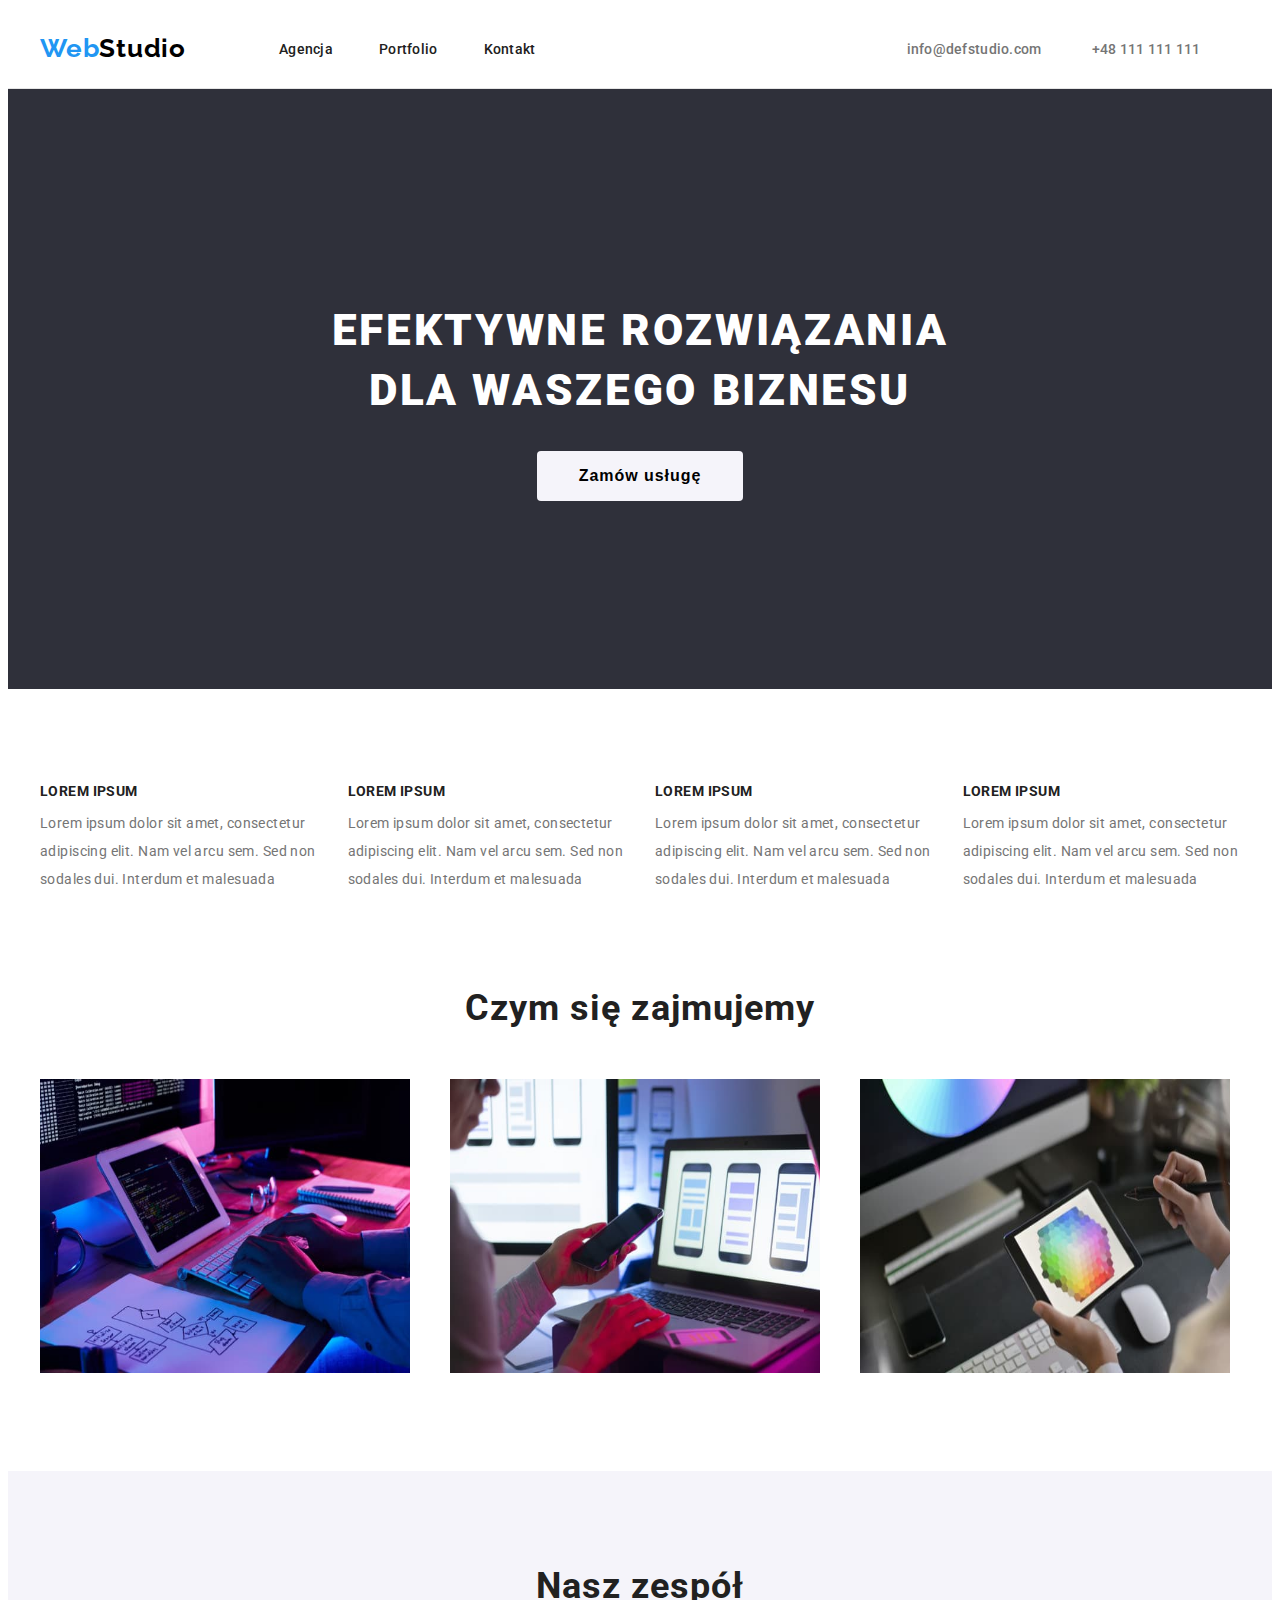
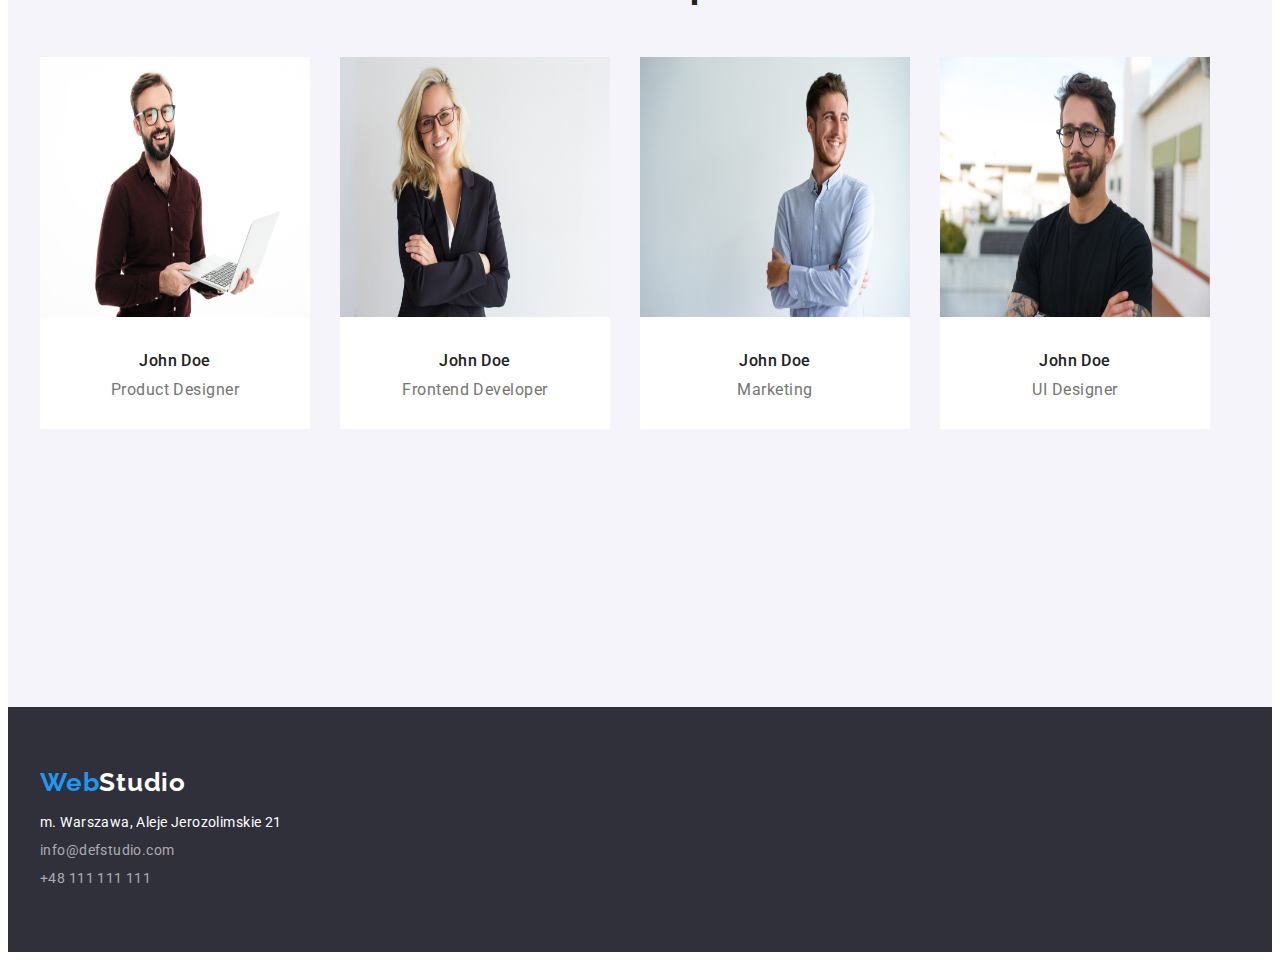
<file: index.html>
<!DOCTYPE html>
<html lang="pl">
  <head>
    <meta charset="UTF-8" />
    <meta http-equiv="X-UA-Compatible" content="IE=edge" />
    <meta name="viewport" content="width=device-width, initial-scale=1.0" />
    <link rel="preconnect" href="https://fonts.googleapis.com" />
    <link rel="preconnect" href="https://fonts.gstatic.com" crossorigin />
    <link
      href="https://fonts.googleapis.com/css2?family=Raleway:wght@700&family=Roboto:wght@400;500;700;900&display=swap"
      rel="stylesheet"
    />
    <link
      rel="stylesheet"
      href="https://cdnjs.cloudflare.com/ajax/libs/modern-normalize/1.1.0/modern-normalize.min.css"
      integrity="sha512-wpPYUAdjBVSE4KJnH1VR1HeZfpl1ub8YT/NKx4PuQ5NmX2tKuGu6U/JRp5y+Y8XG2tV+wKQpNHVUX03MfMFn9Q=="
      crossorigin="anonymous"
      referrerpolicy="no-referrer"
    />
    <link rel="stylesheet" href="./css/styles.css" />
    <title>HTML i CSS - Trzecie zadanie domowe</title>
  </head>
  <body>
    <!-- Nagłówek -->
    <header>
      <div class="container container-header">
        <a class="logo non-decoration" href="index.html"
          ><span>Web</span><span class="logo-second-part">Studio</span></a
        >

        <nav>
          <ul class="main-menu">
            <li class="item"><a class="link non-decoration" href="">Agencja</a></li>
            <li class="item">
              <a class="link non-decoration" href="portfolio.html">Portfolio</a>
            </li>
            <li class="item"><a class="link non-decoration" href="">Kontakt</a></li>
          </ul>
        </nav>
        <ul class="header-phone-email">
          <li class="item">
            <a class="link non-decoration" href="mailto:info@devstudio.com">info@defstudio.com</a>
          </li>
          <li class="item">
            <a class="link non-decoration" href="tel:+48111111111">+48 111 111 111</a>
          </li>
        </ul>
      </div>
    </header>

    <main>
      <!-- Sekcja główna -->
      <section class="section container-solutions">
        <div class="container">
          <div class="solutions-text-field">
            <h1 class="for-your-business">EFEKTYWNE ROZWIĄZANIA DLA WASZEGO BIZNESU</h1>
          </div>
          <button class="button-zu" type="button">Zamów usługę</button>
        </div>
      </section>
      <section class="section">
        <div class="container">
          <!-- Nasze atuty-->
          <ul class="description gird-solutions">
            <li class="item">
              <h3 class="points-description">Lorem ipsum</h3>
              <p>
                Lorem ipsum dolor sit amet, consectetur adipiscing elit. Nam vel arcu sem. Sed non
                sodales dui. Interdum et malesuada
              </p>
            </li>
            <li class="item">
              <h3 class="points-description">Lorem ipsum</h3>
              <p>
                Lorem ipsum dolor sit amet, consectetur adipiscing elit. Nam vel arcu sem. Sed non
                sodales dui. Interdum et malesuada
              </p>
            </li>
            <li class="item">
              <h3 class="points-description">Lorem ipsum</h3>
              <p>
                Lorem ipsum dolor sit amet, consectetur adipiscing elit. Nam vel arcu sem. Sed non
                sodales dui. Interdum et malesuada
              </p>
            </li>
            <li class="item">
              <h3 class="points-description">Lorem ipsum</h3>
              <p>
                Lorem ipsum dolor sit amet, consectetur adipiscing elit. Nam vel arcu sem. Sed non
                sodales dui. Interdum et malesuada
              </p>
            </li>
          </ul>
        </div>
      </section>
      <!-- Czym się zajmujemy -->
      <section class="section container-what-we-do">
        <div class="container">
          <h2 class="our-team-and-what-we-do">Czym się zajmujemy</h2>
          <ul class="gird-what-we-do">
            <li class="item">
              <img
                src="images/tablet-keyboard.jpg"
                alt="zdjęcie osoby piszącej na bezprzewodowej klawiaturze podłączonej do tableta"
                width="370"
                height="294"
              />
            </li>
            <li class="item">
              <img
                src="images/laptop-and-phone.jpg"
                alt="zdjęcie osoby siedzącej przed komputerem i patrzącej w ekran telefonu komórkowego"
                width="370"
                height="294"
              />
            </li>
            <li class="item">
              <img
                src="images/tablet.jpg"
                alt="zdjęcie osoby trzymającej tablet"
                width="370"
                height="294"
              />
            </li>
          </ul>
        </div>
      </section>
      <!-- Nasz zespół -->
      <section class="section container-our-team">
        <div class="container">
          <h2 class="our-team-and-what-we-do">Nasz zespół</h2>
          <ul class="team-members-specialties gird-our-team">
            <li class="item">
              <figure class="m-zero">
                <img
                  src="images/photo-product-designer.jpg"
                  alt="zdjęcie pierwszego członka zespołu"
                  width="270"
                  height="260"
                />
                <figcaption>
                  <h4 class="names-team-members">John Doe</h4>
                  <p class="names-team-members-descirption">Product Designer</p>
                </figcaption>
              </figure>
            </li>
            <li class="item">
              <figure class="m-zero">
                <img
                  src="images/photo-frontend-developer.jpg"
                  alt="zdjęcie drugiego członka zespołu"
                  width="270"
                  height="260"
                />
                <figcaption>
                  <h4 class="names-team-members">John Doe</h4>
                  <p class="names-team-members-descirption">Frontend Developer</p>
                </figcaption>
              </figure>
            </li>
            <li class="item">
              <figure class="m-zero">
                <img
                  src="images/photo-marketing.jpg"
                  alt="zdjęcie trzeciego członka zespołu"
                  width="270"
                  height="260"
                />
                <figcaption>
                  <h4 class="names-team-members">John Doe</h4>
                  <p class="names-team-members-descirption">Marketing</p>
                </figcaption>
              </figure>
            </li>
            <li class="item">
              <figure class="m-zero">
                <img
                  src="images/photo-ui-designer.jpg"
                  alt="zdjęcie czwartego członka zespołu"
                  width="270"
                  height="260"
                />
                <figcaption>
                  <h4 class="names-team-members">John Doe</h4>
                  <p class="names-team-members-descirption">UI Designer</p>
                </figcaption>
              </figure>
            </li>
          </ul>
        </div>
      </section>
    </main>
    <!-- Stopka -->
    <footer class="footer-container">
      <div class="container">
        <a class="logo non-decoration" href="index.html"
          ><span>Web</span><span class="logo-second-part-alternative">Studio</span></a
        >

        <address class="address-footer">
          <p>m. Warszawa, Aleje Jerozolimskie 21</p>
          <ul class="footer-phone-email">
            <li>
              <p>
                <a class="link non-decoration" href="mailto:info@devstudio.com"
                  >info@defstudio.com</a
                >
              </p>
            </li>
            <li>
              <p><a class="link non-decoration" href="tel:+48111111111">+48 111 111 111</a></p>
            </li>
          </ul>
        </address>
      </div>
    </footer>
  </body>
</html>
</file>
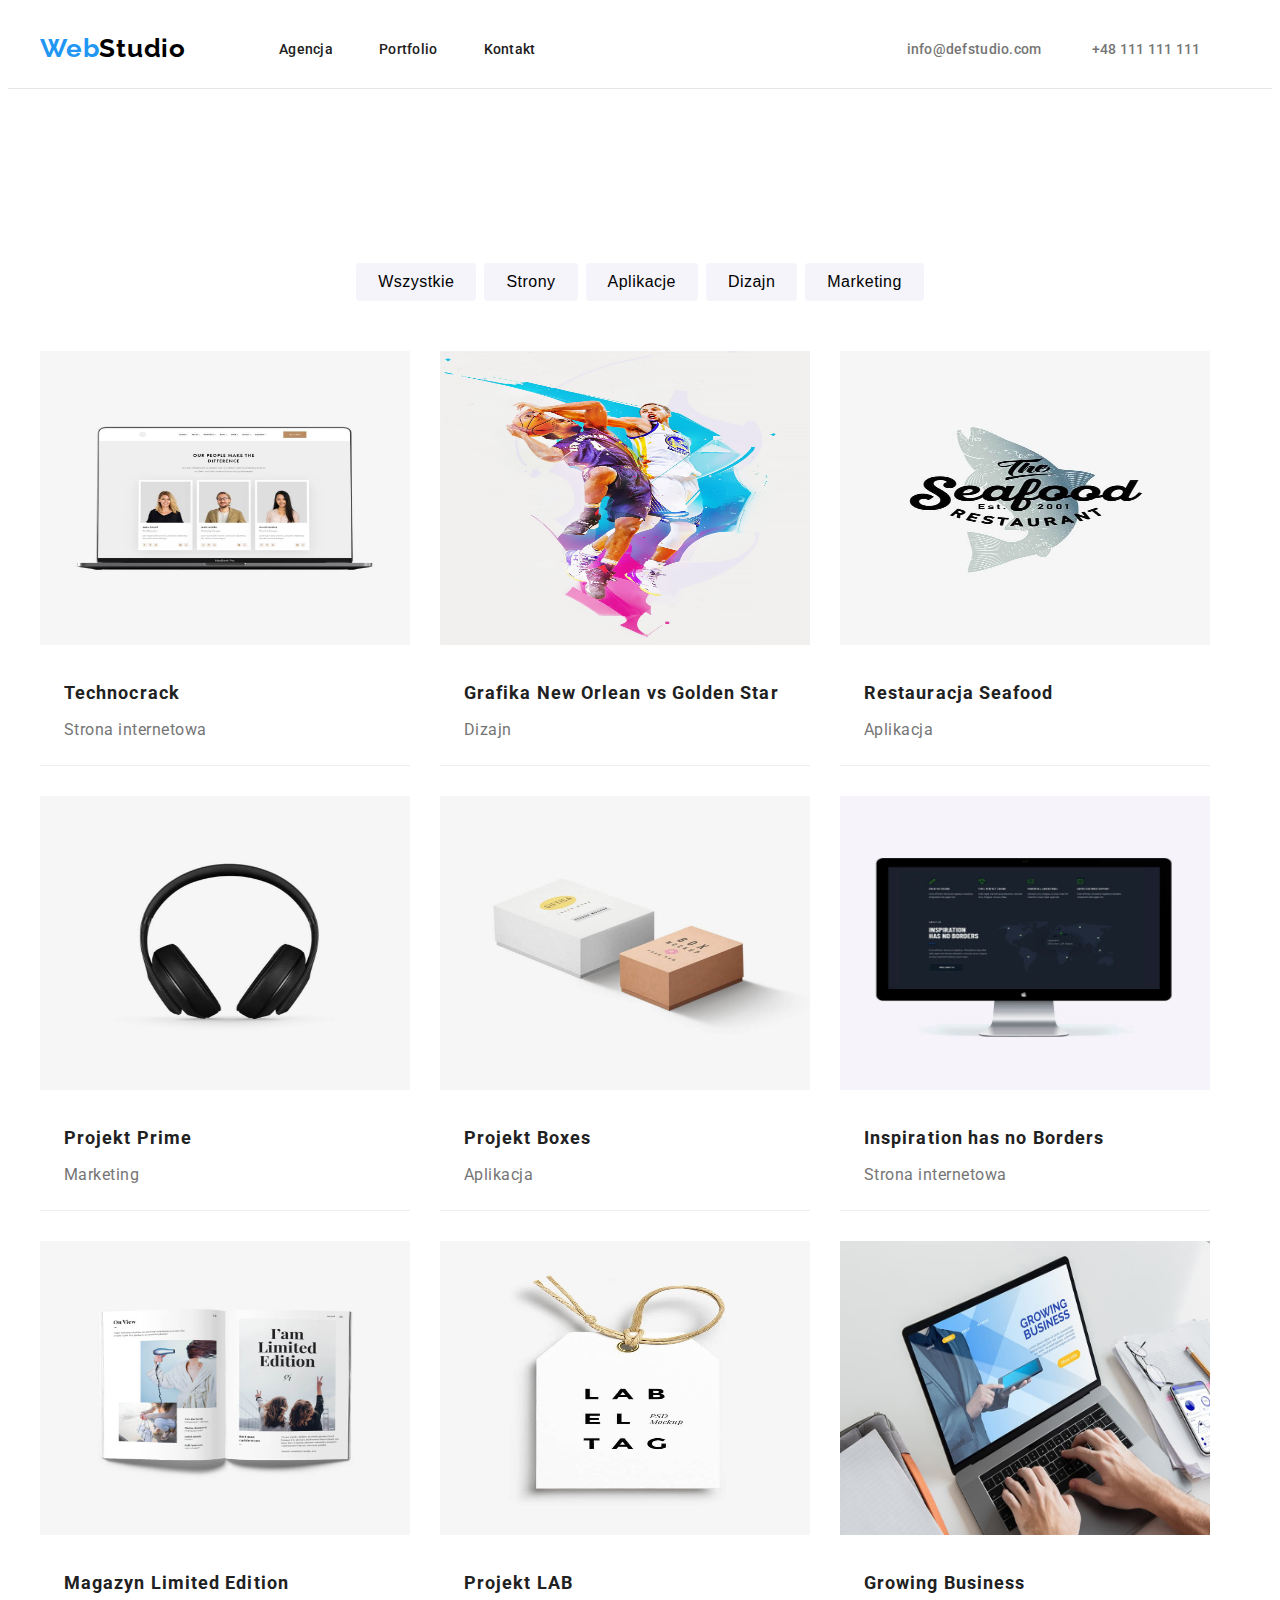
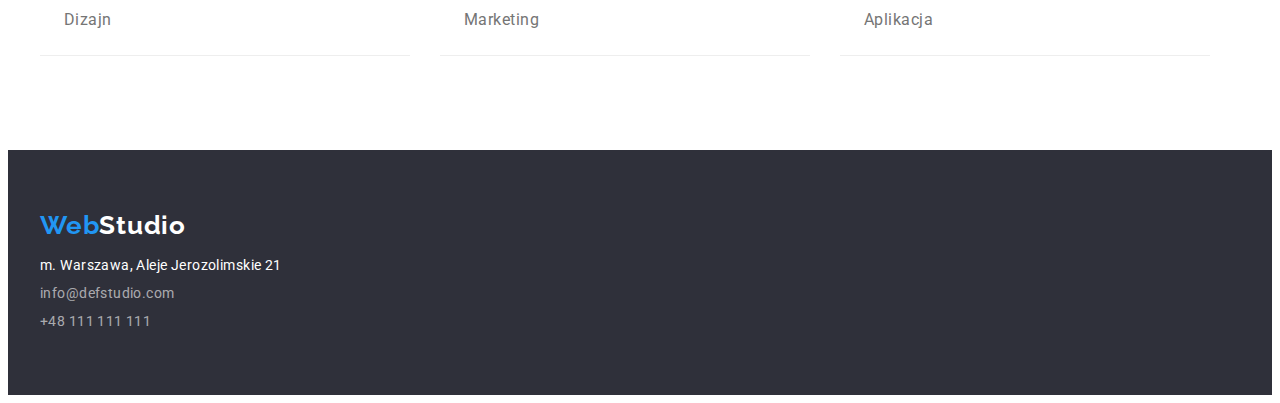
<file: portfolio.html>
<!DOCTYPE html>
<html lang="pl">
  <head>
    <meta charset="UTF-8" />
    <meta http-equiv="X-UA-Compatible" content="IE=edge" />
    <meta name="viewport" content="width=device-width, initial-scale=1.0" />
    <link rel="preconnect" href="https://fonts.googleapis.com" />
    <link rel="preconnect" href="https://fonts.gstatic.com" crossorigin />
    <link
      href="https://fonts.googleapis.com/css2?family=Raleway:wght@700&family=Roboto:wght@400;500;700;900&display=swap"
      rel="stylesheet"
    />
    <link
      rel="stylesheet"
      href="https://cdnjs.cloudflare.com/ajax/libs/modern-normalize/1.1.0/modern-normalize.min.css"
      integrity="sha512-wpPYUAdjBVSE4KJnH1VR1HeZfpl1ub8YT/NKx4PuQ5NmX2tKuGu6U/JRp5y+Y8XG2tV+wKQpNHVUX03MfMFn9Q=="
      crossorigin="anonymous"
      referrerpolicy="no-referrer"
    />
    <link rel="stylesheet" href="./css/styles.css" />
    <title>Portfolio</title>
  </head>
  <body>
    <!-- Nagłówek -->
    <header>
      <div class="container container-header">
        <a class="logo non-decoration" href="index.html"
          ><span>Web</span><span class="logo-second-part">Studio</span></a
        >

        <nav>
          <ul class="main-menu">
            <li class="item"><a class="link non-decoration" href="">Agencja</a></li>
            <li class="item">
              <a class="link non-decoration" href="portfolio.html">Portfolio</a>
            </li>
            <li class="item"><a class="link non-decoration" href="">Kontakt</a></li>
          </ul>
        </nav>
        <ul class="header-phone-email">
          <li class="item">
            <a class="link non-decoration" href="mailto:info@devstudio.com">info@defstudio.com</a>
          </li>
          <li class="item">
            <a class="link non-decoration" href="tel:+48111111111">+48 111 111 111</a>
          </li>
        </ul>
      </div>
    </header>

    <main>
      <!-- rodzaje prac - filtr -->
      <section>
        <div class="container">
          <ul class="portfolio-menu">
            <li class="item"><button class="button-po" type="button">Wszystkie</button></li>
            <li class="item"><button class="button-po" type="button">Strony</button></li>
            <li class="item"><button class="button-po" type="button">Aplikacje</button></li>
            <li class="item"><button class="button-po" type="button">Dizajn</button></li>
            <li class="item"><button class="button-po" type="button">Marketing</button></li>
          </ul>
        </div>
      </section>
      <section class="section container-portfolio">
        <div class="container">
          <ul class="portfolio-type-project gird-porfolio">
            <li class="item">
              <figure class="m-zero">
                <img
                  src="images/technocrack.jpg"
                  alt="zdjęcie laptopa z otwartą stroną internetową"
                  width="370"
                  height="294"
                />

                <figcaption>
                  <h5 class="portfolio-name-project">Technocrack</h5>
                  <p class="portfolio-project-description">Strona internetowa</p>
                </figcaption>
              </figure>
            </li>
            <li class="item">
              <figure class="m-zero">
                <img
                  src="images/new-orlean-vs-golden-star.jpg"
                  alt="zdjęcie pojedynku koszykarzy"
                  width="370"
                  height="294"
                />

                <figcaption>
                  <h5 class="portfolio-name-project">Grafika New Orlean vs Golden Star</h5>
                  <p class="portfolio-project-description">Dizajn</p>
                </figcaption>
              </figure>
            </li>
            <li class="item">
              <figure class="m-zero">
                <img
                  src="images/logo-seafood.jpg"
                  alt="logo restauracji seafood"
                  width="370"
                  height="294"
                />

                <figcaption>
                  <h5 class="portfolio-name-project">Restauracja Seafood</h5>
                  <p class="portfolio-project-description">Aplikacja</p>
                </figcaption>
              </figure>
            </li>
            <li class="item">
              <figure class="m-zero">
                <img
                  src="images/projekt-prime.jpg"
                  alt="zdjęcie słuchawek"
                  width="370"
                  height="294"
                />

                <figcaption>
                  <h5 class="portfolio-name-project">Projekt Prime</h5>
                  <p class="portfolio-project-description">Marketing</p>
                </figcaption>
              </figure>
            </li>
            <li class="item">
              <figure class="m-zero">
                <img
                  src="images/projekt-boxes.jpg"
                  alt="zdjęcie małych kartonowych pudełek"
                  width="370"
                  height="294"
                />

                <figcaption>
                  <h5 class="portfolio-name-project">Projekt Boxes</h5>
                  <p class="portfolio-project-description">Aplikacja</p>
                </figcaption>
              </figure>
            </li>
            <li class="item">
              <figure class="m-zero">
                <img
                  src="images/inspiration-has-no-borders.jpg"
                  alt="zdjęcie monitora z wyświetloną stroną internetową"
                  width="370"
                  height="294"
                />

                <figcaption>
                  <h5 class="portfolio-name-project">Inspiration has no Borders</h5>
                  <p class="portfolio-project-description">Strona internetowa</p>
                </figcaption>
              </figure>
            </li>
            <li class="item">
              <figure class="m-zero">
                <img
                  src="images/magazyn-limited-edition.jpg"
                  alt="zdjęcie gazety/magazynu"
                  width="370"
                  height="294"
                />

                <figcaption>
                  <h5 class="portfolio-name-project">Magazyn Limited Edition</h5>
                  <p class="portfolio-project-description">Dizajn</p>
                </figcaption>
              </figure>
            </li>
            <li class="item">
              <figure class="m-zero">
                <img
                  src="images/projekt-lab.jpg"
                  alt="zdjęcie etykiety z napisem LAB EL TAG"
                  width="370"
                  height="294"
                />

                <figcaption>
                  <h5 class="portfolio-name-project">Projekt LAB</h5>
                  <p class="portfolio-project-description">Marketing</p>
                </figcaption>
              </figure>
            </li>
            <li class="item">
              <figure class="m-zero">
                <img
                  src="images/growing-business.jpg"
                  alt="zdjęcie laptopa z otwartą aplikacją Growing Business"
                  width="370"
                  height="294"
                />

                <figcaption>
                  <h5 class="portfolio-name-project">Growing Business</h5>
                  <p class="portfolio-project-description">Aplikacja</p>
                </figcaption>
              </figure>
            </li>
          </ul>
        </div>
      </section>
    </main>
    <!-- Stopka -->
    <footer class="footer-container">
      <div class="container">
        <div class="container-logo-footer">
          <a class="logo non-decoration" href="index.html"
            ><span>Web</span><span class="logo-second-part-alternative">Studio</span></a
          >
        </div>
        <address class="address-footer">
          <p>m. Warszawa, Aleje Jerozolimskie 21</p>
          <ul class="footer-phone-email">
            <li>
              <p>
                <a class="link non-decoration" href="mailto:info@devstudio.com"
                  >info@defstudio.com</a
                >
              </p>
            </li>
            <li>
              <p><a class="link non-decoration" href="tel:+48111111111">+48 111 111 111</a></p>
            </li>
          </ul>
        </address>
      </div>
    </footer>
  </body>
</html>
</file>
<file: css/styles.css>
:root {
  --primary-color: #212121;
  --bg: #2f303a;
  --bg-second: #f5f4fa;
  --highlight: #ffffff;
  --lowlight: #000000;
  --logo-first-part-color: #2196f3;
  --logo-second-part-color: var(--lowlight);
  --logo-second-part-color-alternative: var(--highlight);
  --hover-color: var(--logo-first-part-color);
  --focus-color: var(--logo-first-part-color);
  --desciption: #757575;
  --phone-mail-header-color: var(--desciption);
  --phone-mail-foother-color: rgba(255, 255, 255, 0.6);
  --button-shadow: rgba(0, 0, 0, 0.15);
  --box-shadow-1: rgba(0, 0, 0, 0.1);
  --box-shadow-2: rgba(0, 0, 0, 0.08);
  --box-shadow-3: rgba(0, 0, 0, 0.12);
  --bg-inside-button: var(--bg-second);
}

body {
  font-family: 'Roboto', 'Arial', sans-serif;
  color: var(--primary-color);
}

p {
  margin: 0 auto;
  padding: 0;
}
h1 {
  margin: 0 auto;
  padding: 0;
}
h2 {
  margin: 0 auto;
  padding: 0;
}
h3 {
  margin: 0 auto;
  padding: 0;
}
h4 {
  margin: 0 auto;
  padding: 0;
}
h5 {
  margin: 0 auto;
  padding: 0;
}
ul {
  margin: 0;
  padding: 0;
  list-style: none;
}
header {
  border-bottom: 1px solid #e5e5e5;
}
.m-zero {
  margin: 0;
}

.container {
  max-width: 1200px;
  margin: 0 auto;
}

.section {
  padding: 94px 0;
}

.container-header {
  display: flex;
  align-items: center;
  height: 80px;
}

.container-solutions {
  padding-top: 212px;
  padding-bottom: 188px;
  background: var(--bg);
}

.container-what-we-do {
  padding-top: 0;
}
.container-our-team {
  background: var(--bg-second);
  height: 648px;
}

.container-portfolio {
  padding-top: 50px;
}

.footer-container {
  background: var(--bg);
  padding: 60px 0;
}

/* usunięcie podkreśleń w odnośnikach */
.non-decoration {
  text-decoration: none;
}

/* definicja czcionki napisu WebStudio oraz barwy pierwszej cześci tego napisu */
.logo {
  font-family: 'Raleway';
  font-style: normal;
  font-weight: 700;
  font-size: 26px;
  line-height: 1.192;
  letter-spacing: 0.03em;
  color: var(--logo-first-part-color);
}

/* definicja barwy drugiej cześci napisu WebStudio umieszczonego w nagłówku strony */
.logo-second-part {
  color: var(--logo-second-part-color);
}

/* definicja barwy drugiej cześci napisu WebStudio umieszczonego w stopce strony */
.logo-second-part-alternative {
  color: var(--logo-second-part-color-alternative);
}

.main-menu {
  display: flex;
  margin-left: 93px;
}

.main-menu > .item:not(:last-child) {
  margin-right: 46px;
}

.portfolio-menu {
  display: flex;
  margin-top: 174px;
  justify-content: center;
}
.portfolio-menu > .item:not(:last-child) {
  margin-right: 8px;
}

/* kolorystyka linków w nawigacji */
.main-menu .link {
  font-weight: 500;
  font-size: 14px;
  line-height: 1.143;
  letter-spacing: 0.02em;
  color: var(--primary-color);
}
.main-menu .link:hover {
  color: var(--hover-color);
}
.main-menu .link:focus {
  color: var(--focus-color);
}

.header-phone-email {
  display: flex;
  margin-left: 371px;
}
.header-phone-email > .item:not(:last-child) {
  margin-right: 50px;
}

.solutions-text-field {
  max-width: 696px;
  display: block;
  margin: 0 auto;
}

.gird-solutions {
  list-style: none;
  padding: 0;
  display: flex;
  flex-wrap: wrap;
  gap: 30px;
}

.gird-solutions .item {
  flex-basis: calc((100% - 3 * 30px) / 4);
}
.gird-what-we-do {
  list-style: none;
  padding: 0;
  display: flex;
  flex-wrap: wrap;
  gap: 30px;
  margin-top: 50px;
}

.gird-what-we-do .item {
  flex-basis: calc((100% - 2 * 30px) / 3);
}

.gird-our-team {
  list-style: none;
  padding: 0;
  display: flex;
  flex-wrap: wrap;
  gap: 30px;
  margin-top: 50px;
}

.gird-our-team .item {
  flex-basis: calc((100% - 3 * 30px) / 4);
  max-width: 270px;
}

.gird-porfolio {
  list-style: none;
  padding: 0;
  display: flex;
  flex-wrap: wrap;
  gap: 30px;
}

.gird-portfolio .item {
  flex-basis: calc((100% - 2 * 30px) / 3);
  max-width: 370px;
}

/* definicja czcionki telefonu i e-maila w nagłówku strony */
.header-phone-email .link {
  font-weight: 500;
  font-size: 14px;
  line-height: 1.143;
  letter-spacing: 0.02em;
  color: var(--phone-mail-header-color);
}
/* reakcja linków telefon i e-mail w nagłówku strony */
.header-phone-email .link:hover {
  color: var(--hover-color);
}
.header-phone-email .link:focus {
  color: var(--focus-color);
}

/* kolorystyka linków telefon i e-mail w stopce strony */
.footer-phone-email .link {
  color: var(--phone-mail-foother-color);
}
.footer-phone-email .link:hover {
  color: var(--hover-color);
}
.footer-phone-email .link:focus {
  color: var(--focus-color);
}

/* definicje czcionek do opisów */
.description {
  font-size: 14px;
  line-height: 2;
  letter-spacing: 0.03em;
  color: var(--desciption);
}

.team-members-specialties {
  font-size: 16px;
  line-height: 1.188;
  text-align: center;
  letter-spacing: 0.03em;
  color: var(--desciption);
}
.team-members-specialties .item {
  background: var(--highlight);
}

.portfolio-type-project {
  font-size: 16px;
  line-height: 1.875;
  letter-spacing: 0.03em;
  color: var(--desciption);
}
.portfolio-type-project .item {
  border-bottom: 1px solid #eeeeee;
}
/* tło wykorzystywane na stronie głównej i stopce */
.background {
  background: var(--bg);
}
.background-second {
  background: var(--bg-second);
}
/* definicja przycisku "Zamów usługę" */
.button-zu {
  background-color: var(--bg-inside-button);
  border: none;
  padding: 10px 42px;
  text-align: center;
  font-weight: 700;
  font-size: 16px;
  line-height: 1.875;
  letter-spacing: 0.06em;
  border-radius: 4px;
  cursor: pointer;
  display: block;
  margin: 30px auto 0px;
}
.button-zu:hover {
  background: var(--hover-color);
  box-shadow: 0px 4px 4px var(--button-shadow);
  color: var(--highlight);
}
.button-zu:focus {
  background: var(--focus-color);
  box-shadow: 0px 4px 4px var(--button-shadow);
  color: var(--highlight);
}

/* definicja czcionki użytej w filtrze "Porfolio" */
.button-po {
  background-color: var(--bg-inside-button);
  border: none;
  padding: 6px 22px;
  text-align: center;
  font-weight: 500;
  font-size: 16px;
  line-height: 1.625;
  letter-spacing: 0.03em;
  border-radius: 4px;
  cursor: pointer;
}
.button-po:hover {
  background: var(--hover-color);
  box-shadow: 0px 3px 1px var(--box-shadow-1), 0px 1px 2px var(--box-shadow-2),
    0px 2px 2px var(--box-shadow-3);
  color: var(--highlight);
}
.button-po:focus {
  background: var(--focus-color);
  box-shadow: 0px 3px 1px var(--box-shadow-1), 0px 1px 2px var(--box-shadow-2),
    0px 2px 2px var(--box-shadow-3);
  color: var(--highlight);
}

/* ustawienia użytych na stronie nagłówków */
.for-your-business {
  font-weight: 900;
  font-size: 44px;
  line-height: 1.363;
  text-align: center;
  letter-spacing: 0.06em;
  text-transform: uppercase;
  color: var(--highlight);
}
.our-team-and-what-we-do {
  font-weight: 700;
  font-size: 36px;
  line-height: 1.167;
  text-align: center;
  letter-spacing: 0.03em;
}
.points-description {
  font-weight: 700;
  font-size: 14px;
  line-height: 1.143;
  letter-spacing: 0.03em;
  text-transform: uppercase;
  color: var(--primary-color);
  margin-bottom: 10px;
}
.names-team-members {
  font-weight: 500;
  font-size: 16px;
  line-height: 1.188;
  text-align: center;
  letter-spacing: 0.03em;
  color: var(--primary-color);
  margin-top: 30px;
}

.names-team-members-descirption {
  margin: 10px auto 30px;
}

.portfolio-name-project {
  font-weight: 700;
  font-size: 18px;
  line-height: 2;
  letter-spacing: 0.06em;
  color: var(--primary-color);
  margin: 20px 24px 0px;
}

.portfolio-project-description {
  margin: 4px 24px 20px;
}

/* parametry danych adresowych w stopce */
.address-footer {
  font-style: normal;
  font-size: 14px;
  line-height: 2;
  letter-spacing: 0.03em;
  color: var(--highlight);
  margin-top: 10px;
}
</file>
